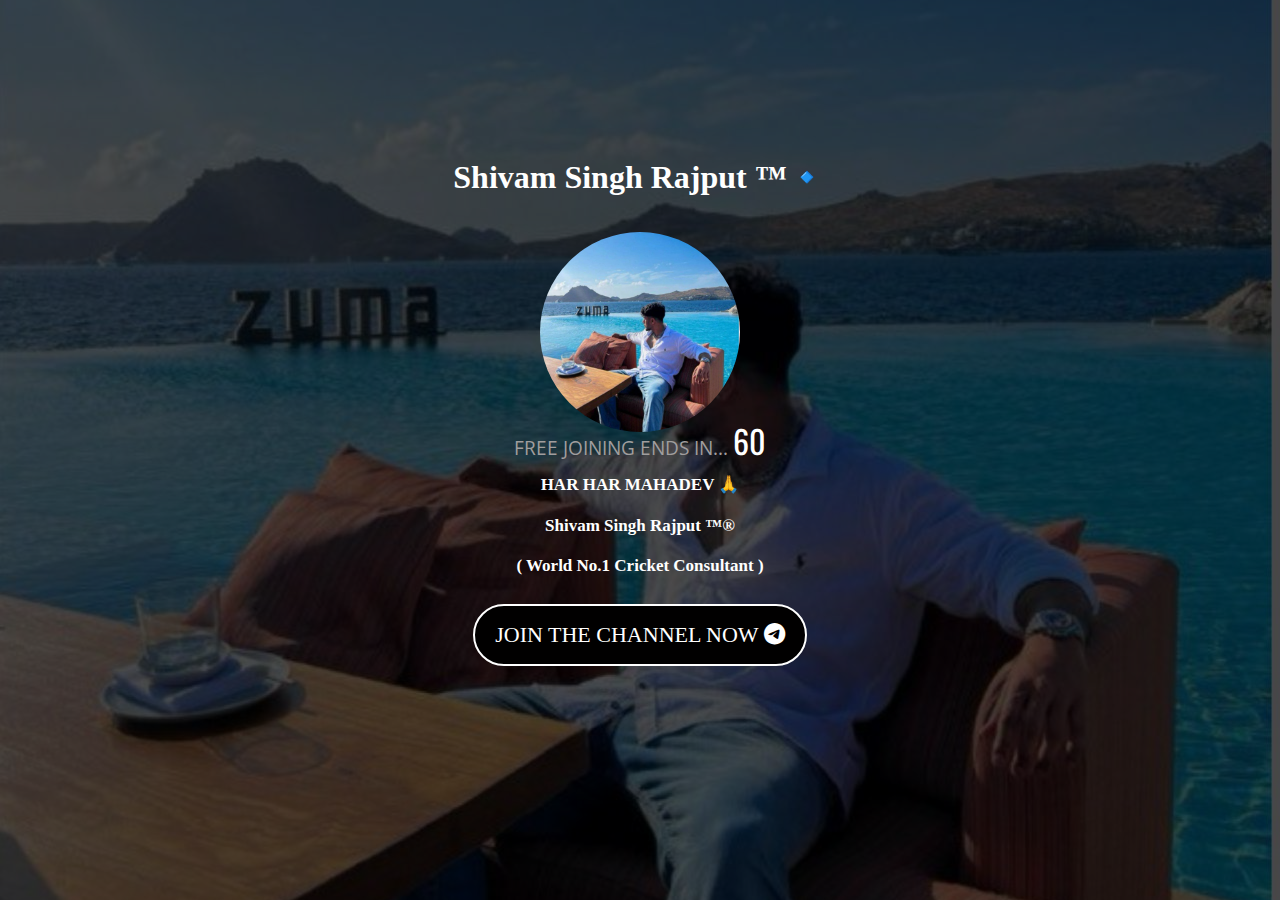
<file: index.html>
<!DOCTYPE html>
<html lang="en">
<!-- Mirrored from theogprediction.in/dev-bajaj by HTTrack Website Copier/3.x [XR&CO'2014], Sun, 20 Apr 2025 20:05:35 GMT -->
<!-- Added by HTTrack -->
<meta http-equiv="content-type" content="text/html;charset=UTF-8" />
<!-- /Added by HTTrack -->

<head>
    <meta charset="UTF-8">
    <meta name="viewport" content="width=device-width, initial-scale=1.0">
    <title>Shivam Singh Rajput ™ ®</title>
    <link rel="stylesheet" href="Munna-Bhaiya.css">
    <link rel="stylesheet" href="https://stackpath.bootstrapcdn.com/font-awesome/4.7.0/css/font-awesome.min.css">
    <link rel="preconnect" href="https://fonts.googleapis.com/">
    <link rel="preconnect" href="https://fonts.gstatic.com/" crossorigin>
    <link href="https://fonts.googleapis.com/css2?family=Open+Sans:wght@500&family=Oswald:wght@700&display=swap" rel="stylesheet">
    <link href="https://cdnjs.cloudflare.com/ajax/libs/font-awesome/6.4.2/css/all.min.css" rel="stylesheet">
    <!-- Meta Pixel Code -->
    <script>
        ! function(f, b, e, v, n, t, s) {
            if (f.fbq) return;
            n = f.fbq = function() {
                n.callMethod ?
                    n.callMethod.apply(n, arguments) : n.queue.push(arguments)
            };
            if (!f._fbq) f._fbq = n;
            n.push = n;
            n.loaded = !0;
            n.version = '2.0';
            n.queue = [];
            t = b.createElement(e);
            t.async = !0;
            t.src = v;
            s = b.getElementsByTagName(e)[0];
            s.parentNode.insertBefore(t, s)
        }(window, document, 'script',
            'https://connect.facebook.net/en_US/fbevents.js');
        fbq('init', '1253106763062818');
        fbq('track', 'PageView');
    </script>
    <noscript><img height="1" width="1" style="display:none"
src="https://www.facebook.com/tr?id=1253106763062818&ev=PageView&noscript=1"
/></noscript>
    <!-- End Meta Pixel Code -->
    <style>
        .hero {
            background-image: url('img/THE PUNTER.jpg');
            background-size: cover;
            background-position: center;
            background-repeat: no-repeat;
            min-height: 100vh;
            display: flex;
            flex-direction: column;
            align-items: center;
            justify-content: center;
            position: relative;
        }
    </style>
</head>

<body>
    <div class="hero">
        <div class="conent">
            <h2 class="h2">Shivam Singh Rajput ™🔹</h2>
        </div>
        <img src="img/THE%20PUNTER.jpg" />
        <div class="counter">FREE JOINING ENDS IN... <span id="countdown">60 seconds</span></div><br>
        <div>
            <h5 class="mgtp">HAR HAR MAHADEV 🙏</h5>
        </div>
        <div>
            <h5 class="mgtp">Shivam Singh Rajput ™®</h5>
        </div>
        <div>
            <h5 class="mgtp">( World No.1 Cricket Consultant )</h5>
        </div>
        <div class="button">
            <a href="https://t.me/+ZLyME2JoCAE5NTFl" class=" btn btn--stripe">
        JOIN THE CHANNEL NOW <i class="fa-brands fa-telegram " aria-hidden="true"></i></a>
        </div>
    </div>
    <script>
        let remainingSeconds = 60;

        function updateCountdown() {
            document.getElementById("countdown").innerHTML = `${remainingSeconds}`;
            remainingSeconds -= 1;
            if (remainingSeconds < 0) {
                remainingSeconds = 60;
            }
        }
        updateCountdown();
        const countdownInterval = setInterval(updateCountdown, 1000);
    </script>
</body>
<!-- Mirrored from theogprediction.in/dev-bajaj by HTTrack Website Copier/3.x [XR&CO'2014], Sun, 20 Apr 2025 20:05:38 GMT -->

</html>
</file>
<file: Munna-Bhaiya.css>
body,
    html {
        margin: 0;
        padding: 0;
        overflow: hidden;
        height: 100%;
    }

    .hero {
        position: relative;
        height: 100vh;
        margin: 0;
        padding: 0;
        background: url(img/Munna.html\ Bhaiya.jpg) no-repeat center center;
        background-size: cover;
        display: flex;
        flex-direction: column;
        justify-content: center;
        align-items: center;
        text-align: center;
        z-index: 2;
    }

    .hero::before {
        content: "";
        position: absolute;
        top: 0;
        left: 0;
        width: 100%;
        height: 100%;
        background-color: rgba(0, 0, 0, 0.7);
        z-index: -1;
    }

    .heading1 {
        font-family: Cambria, Cochin, Georgia, Times, 'Times New Roman', serif;
        font-size: 2.3rem;
        color: #fff;
        margin-top: -90px;
        margin-bottom: 0;
    }

    h4 {
        font-family: 'Oswald', sans-serif;
        font-size: 1.5rem;
        color: #fff;
        margin-bottom: 40px;
    }

    .paragraph,
    .counter {
        font-family: 'Open Sans', sans-serif;
        font-size: 1.2rem;
        color: rgb(160, 158, 158);
        margin-top: -30px;
    }

    #countdown,
    #countdown2 {
        font-family: 'Oswald', sans-serif;
        color: rgb(255, 255, 255);
    }

    #countdown {
        font-size: 2rem;
    }

    #countdown2 {
        font-size: 1.5rem;
    }

    .points {
        color: #fff;
        margin-top: 0;
    }

    .points .fa-solid {
        color: rgb(215, 234, 5);
    }

    .points ul {
        list-style-type: none;
        margin-top: 20px;
        text-align: left;
    }

    .points ul li {
        margin-bottom: 20px;
        font-family: 'Open Sans', sans-serif;
        font-size: 1rem;
        font-weight: 600;
    }

    .button1 {
        width: 100%;
        display: flex;
        justify-content: center;
        margin-top: -80px;
    }

    .button1 a,
    .button2 a {
        font-family: 'Oswald', sans-serif;
        padding: 15px 30px;
        background: #FFD700;
        color: #000;
        font-size: 40px;
        line-height: 48px;
        border: none;
        cursor: pointer;
        animation: buttonAnimation 2s infinite;
        text-decoration: none;
    }

    .button2 a {
        display: inline-block;
        border-radius: 5px;
    }

    .button1 a {
        padding: 15px 0;
        width: 100%;
        box-sizing: border-box;
        text-align: center;
    }

    .button1 a:hover,
    .button2 a:hover {
        animation-play-state: paused;
    }

    .button1 {
        margin-top: 0px;
        margin-bottom: 80px;
    }

    @keyframes buttonAnimation {
        0% {
            transform: scale(1);
        }
        50% {
            transform: scale(1.2);
        }
        100% {
            transform: scale(1);
        }
    }

    /*Mobile Responsive*/

    @media (max-width: 480px) {
        .heading1 {
            font-size: 2.0rem;
            margin-top: -60px;
        }
        h4 {
            font-size: 1.5rem;
        }
        .paragraph {
            font-size: 20px;
        }
        .button2 a {
            font-size: 22px;
            padding: 10px 40px;
        }
        .button1 a {
            font-size: 20px;
            padding: 5px 0;
        }
        .counter {
            font-size: 1.5rem;
            margin-top: 3px;
        }
    }

    /* New styles for arranging elements */

    .content-wrapper {
        display: flex;
        align-items: center;
    }

    .counter {
        text-align: center;
    }

    .points {
        flex: 2;
    }

    .button4 {
        display: inline-block;
        padding: 0.75rem 1.25rem;
        border-radius: 10rem;
        color: white;
        text-transform: uppercase;
        font-size: 1.2rem;
        letter-spacing: 0.15rem;
        transition: all 0.3s;
        position: relative;
        overflow: hidden;
        z-index: 1;
        text-decoration: none;
        margin-top: 3rem;
    }

    .mgtp {
        margin-top: -10px;
    }

    .bttnmg {
        margin-top: -15px;
    }

    @media only screen and (max-width: 600px) {
        .glowing-btn {
            font-size: 1em;
        }
    }

    @-webkit-keyframes stripe-slide {
        0% {
            background-position: 0% 0;
        }
        100% {
            background-position: 100% 0;
        }
    }

    @keyframes stripe-slide {
        0% {
            background-position: 0% 0;
        }
        100% {
            background-position: 100% 0;
        }
    }

    .btn {
        font-size: 22px;
        overflow: visible;
        margin: 0;
        padding: 0;
        border: 0;
        background: transparent;
        line-height: normal;
        cursor: pointer;
        display: block;
        text-decoration: none;
        text-transform: uppercase;
        padding: 16px 20px 16px;
        background-color: rgb(1, 0, 0);
        color: rgb(255, 255, 255);
        border: 2px solid rgb(255, 255, 255);
        border-radius: 6px;
        margin-bottom: 16px;
        transition: all 0.5s ease;
        animation: buttonAnimation 2s infinite;
        border-radius: 62px;
    }

    @keyframes buttonAnimation {
        0% {
            transform: scale(1);
            background-color: blue;
        }
        50% {
            transform: scale(1.1);
            background-color: black;
        }
        100% {
            transform: scale(1);
            background-color: blue;
        }
    }

    .clr {
        color: rgb(47, 232, 245);
    }

    .h2 {
        margin-top: -60px;
        font-size: 2rem;
        color: white;
    }

    .timer {
        font-size: 48px;
        font-weight: bold;
        margin-bottom: 20px;
        padding: 5px;
        border-radius: 1rem;
        animation: pulse .5s infinite alternate;
        transform: rotate(360deg);
    }

    @keyframes pulse {
        from {
            opacity: 0;
            transform: scale(1);
            background-color: rgb(115, 255, 0);
        }
        to {
            opacity: 1;
            transform: scale(1.2);
            background-color: rgb(238, 255, 0);
        }
    }

    .border {
        border: solid white 1px;
        padding: 5px 2px 5px 2px;
        background-color: #000;
    }

    img {
        width: 200px;
        height: 200px;
        margin-bottom: 15px;
        margin-top: 10px;
        border-radius: 50%;
    }

    .counter {
        font-family: 'Open Sans', sans-serif;
        font-size: 1.2rem;
        color: rgb(160, 158, 158);
    }

    .timer {
        font-size: 48px;
        font-weight: bold;
        margin-bottom: 20px;
        padding: 3px;
        border-radius: 1rem;
        animation: pulse .5s infinite alternate;
    }

    .second {
        animation: pulse .5s infinite alternate;
    }

    @keyframes pulse {
        from {
            transform: scale(1.2);
        }
        to {
            transform: scale(1.4);
        }
    }

    .clr {
        color: white;
    }

    .mgtp {
        font-size: 17px;
        margin-top: -8px;
        color: white;
    }

    .clr {
        color: white;
        margin-top: -5px;
    }
</file>
